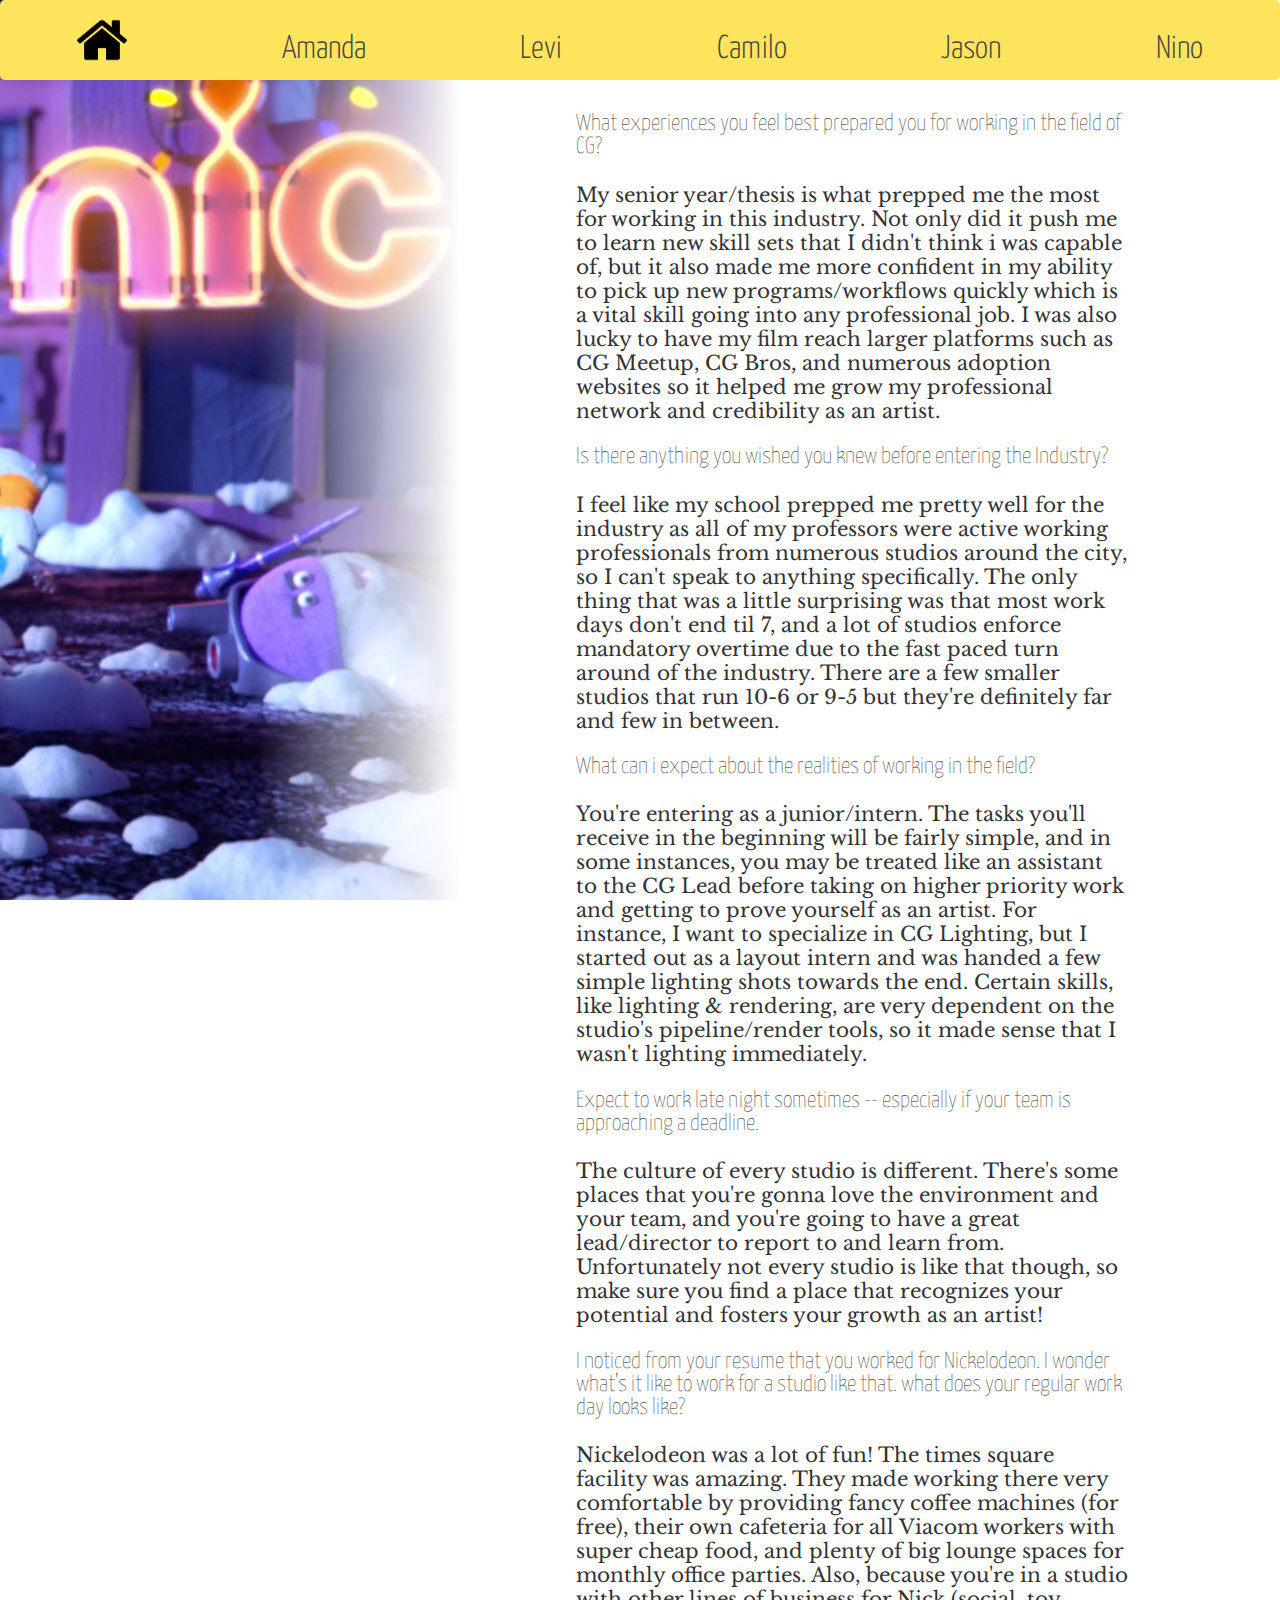
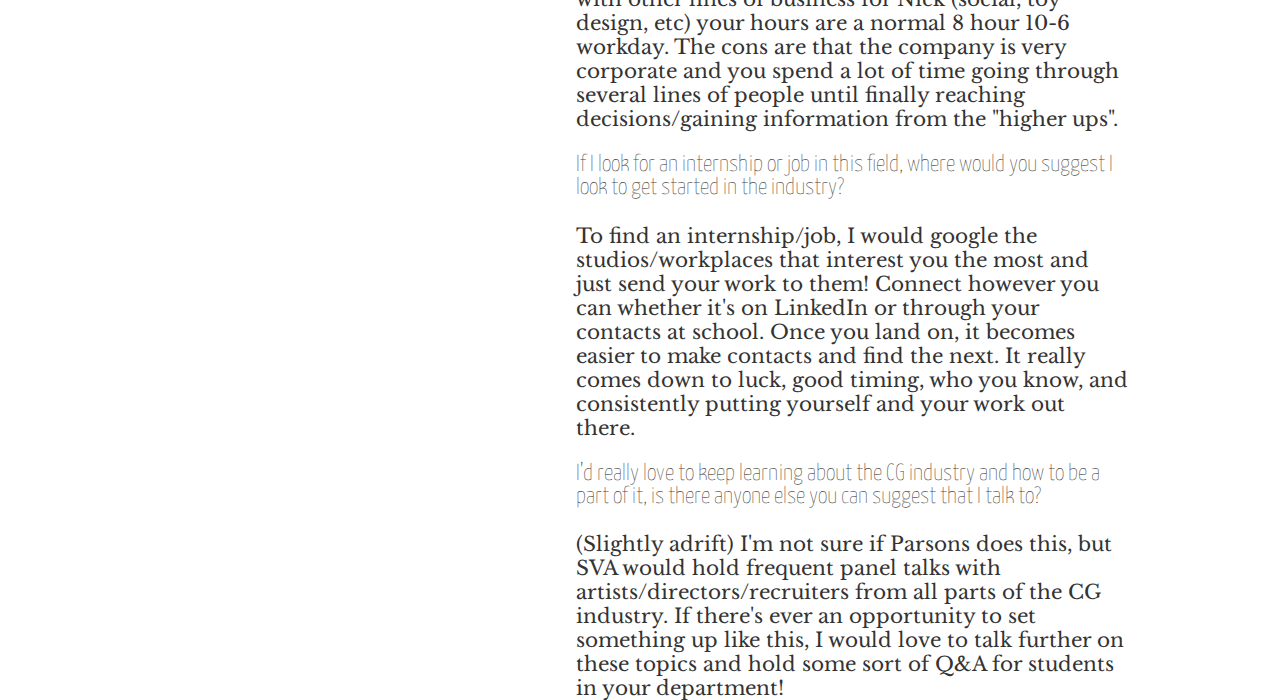
<file: ass_final/amanda.html>
<head>
    <link rel="stylesheet" href="profile.css">
</head>

<body id="amanda">
    <div class="table">
        <a href="index.html"class="home">
        <div class="img">

        </div>
        </a>
        <a href="amanda.html" >
            <h3>Amanda </h3>

        </a>

        <a href="levi.html">
            <h3>Levi </h3>

        </a>

        <a href="camilo.html">
            <h3>Camilo </h3>

        </a>



        <a href="jason.html">
            <h3>Jason </h3>

        </a>
        <a href="nino.html">
            <h3>Nino </h3>

        </a>
    </div>
    <div class="content">

        <div class="image amanda">
            <ul>
                <li>Amanda</li>
                <li> Film</li>
                <li> CG Lighter </li>
                <li>graduated: 2018</li>
            </ul>
        </div>

        <div class="interview">
            <h3>What experiences you feel best prepared you for working in the field of CG? </h3>

            <p>My senior year/thesis is what prepped me the most for working in this industry. Not only did it push me to learn new skill sets that I didn't think i was capable of, but it also made me more confident in my ability to pick up new
                programs/workflows quickly which is a vital skill going into any professional job. I was also lucky to have my film reach larger platforms such as CG Meetup, CG Bros, and numerous adoption websites so it helped me grow my
                professional
                network and credibility as an artist.</p>

            <h3> Is there anything you wished you knew before entering the Industry?</h3>
            <p>I feel like my school prepped me pretty well for the industry as all of my professors were active working professionals from numerous studios around the city, so I can't speak to anything specifically. The only thing that was a little
                surprising was that most work days don't end til 7, and a lot of studios enforce mandatory overtime due to the fast paced turn around of the industry. There are a few smaller studios that run 10-6 or 9-5 but they're definitely far
                and
                few in between.</p>

            <h3>What can i expect about the realities of working in the field?</h3>

            <p>You're entering as a junior/intern. The tasks you'll receive in the beginning will be fairly simple, and in some instances, you may be treated like an assistant to the CG Lead before taking on higher priority work and getting to prove
                yourself as an artist. For instance, I want to specialize in CG Lighting, but I started out as a layout intern and was handed a few simple lighting shots towards the end. Certain skills, like lighting & rendering, are very dependent
                on
                the studio's pipeline/render tools, so it made sense that I wasn't lighting immediately.</p>

            <h3>Expect to work late night sometimes -- especially if your team is approaching a deadline.</h3>

            <p>The culture of every studio is different. There's some places that you're gonna love the environment and your team, and you're going to have a great lead/director to report to and learn from. Unfortunately not every studio is like
                that
                though, so make sure you find a place that recognizes your potential and fosters your growth as an artist!</p>

            <h3>I noticed from your resume that you worked for Nickelodeon. I wonder what’s it like to work for a studio like that. what does your regular work day looks like?</h3>

            <p>Nickelodeon was a lot of fun! The times square facility was amazing. They made working there very comfortable by providing fancy coffee machines (for free), their own cafeteria for all Viacom workers with super cheap food, and plenty
                of
                big lounge spaces for monthly office parties. Also, because you're in a studio with other lines of business for Nick (social, toy design, etc) your hours are a normal 8 hour 10-6 workday. The cons are that the company is very
                corporate
                and you spend a lot of time going through several lines of people until finally reaching decisions/gaining information from the "higher ups".</p>

            <h3>If I look for an internship or job in this field, where would you suggest I look to get started in the industry?</h3>

            <p>To find an internship/job, I would google the studios/workplaces that interest you the most and just send your work to them! Connect however you can whether it's on LinkedIn or through your contacts at school. Once you land on, it
                becomes
                easier to make contacts and find the next. It really comes down to luck, good timing, who you know, and consistently putting yourself and your work out there.</p>

            <h3>I’d really love to keep learning about the CG industry and how to be a part of it, is there anyone else you can suggest that I talk to?</h3>

            <p>(Slightly adrift) I'm not sure if Parsons does this, but SVA would hold frequent panel talks with artists/directors/recruiters from all parts of the CG industry. If there's ever an opportunity to set something up like this, I would
                love
                to talk further on these topics and hold some sort of Q&A for students in your department!</p>
        </div>

    </div>
    <script src="https://ajax.googleapis.com/ajax/libs/jquery/3.4.0/jquery.min.js"></script>
    <script src="arrange.js"></script>
</body>
</file>
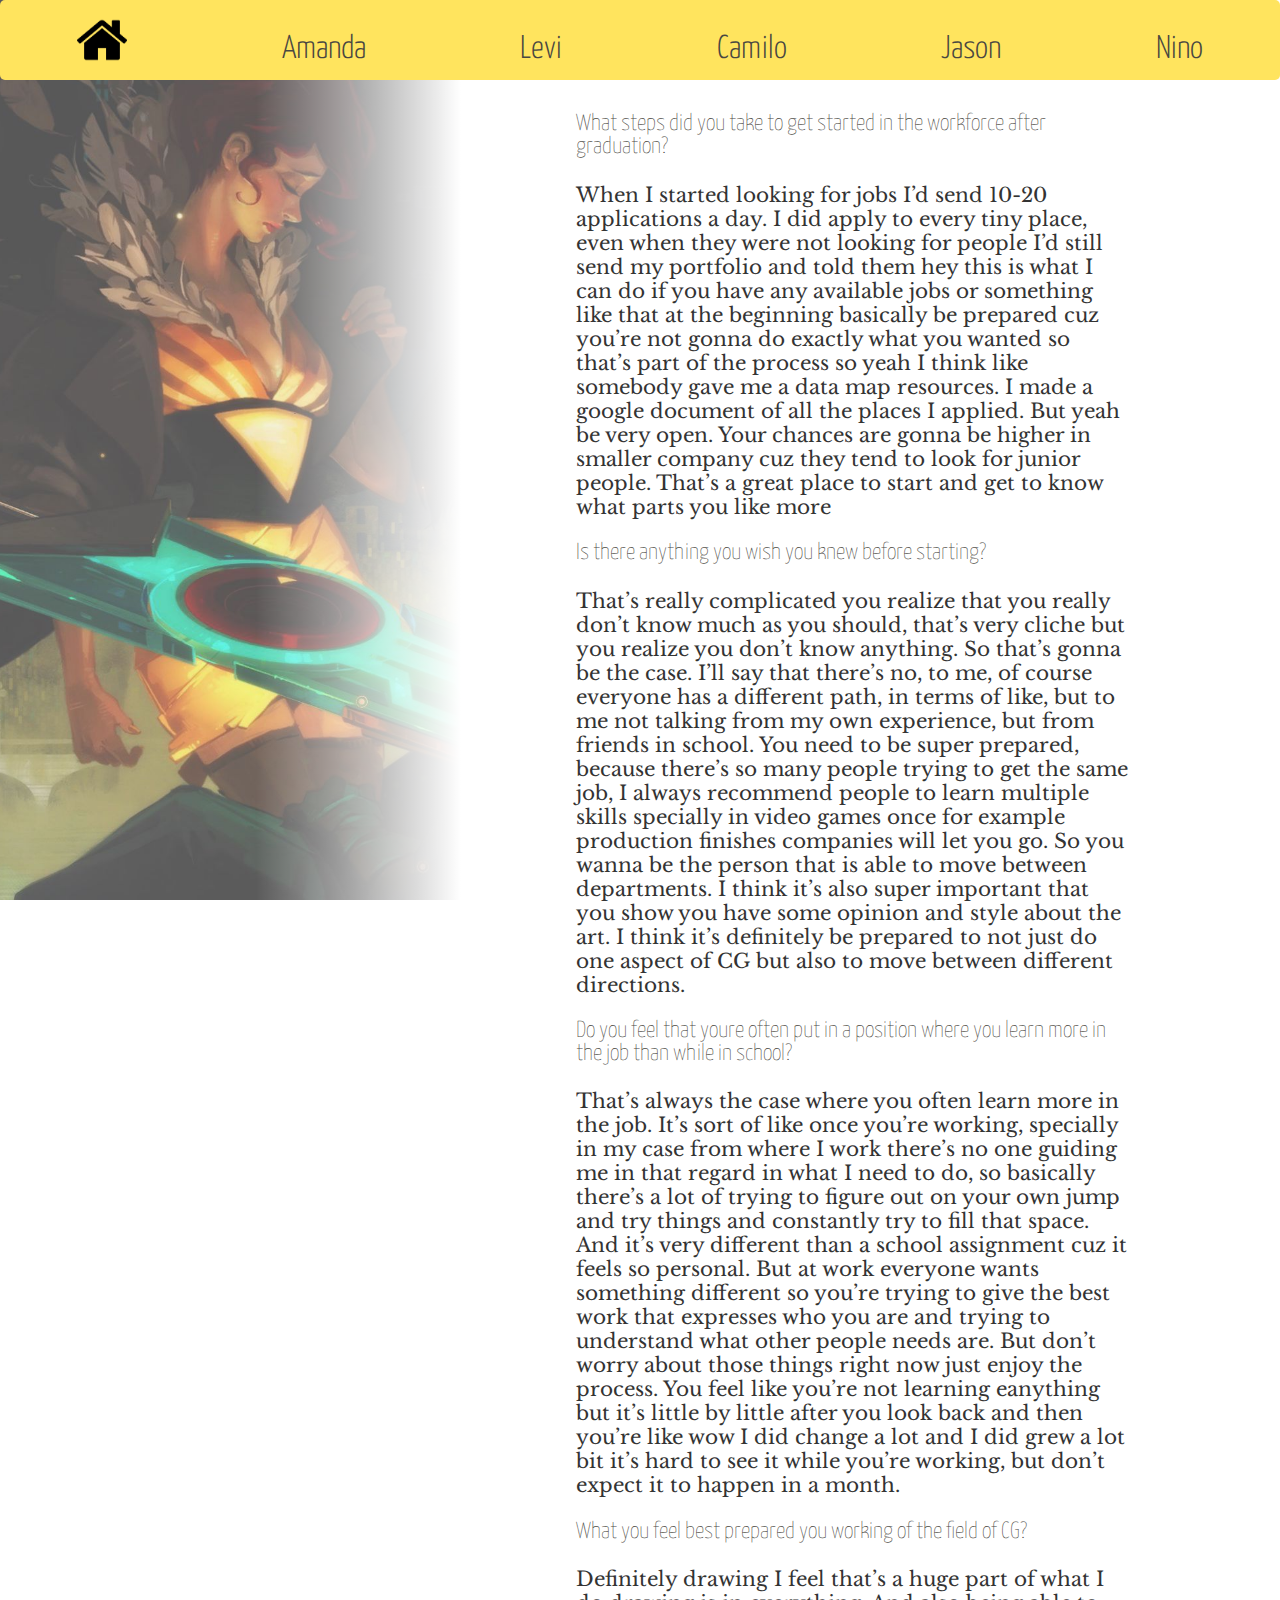
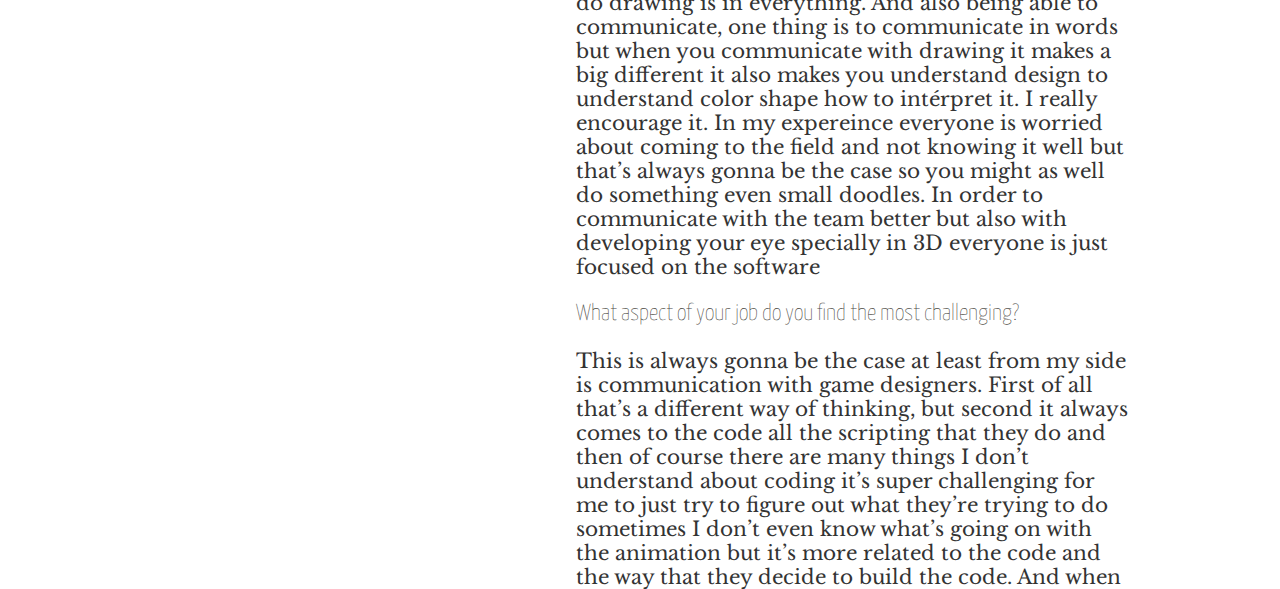
<file: ass_final/camilo.html>
<!DOCTYPE html>
<html lang="en" dir="ltr" >

<head>
    <link rel="stylesheet" href="profile.css">
</head>

<body id="camilo">
    <div class="table">
        <a href="index.html"class="home">
        <div class="img">

        </div>
        </a>
        <a href="amanda.html" >
            <h3>Amanda </h3>

        </a>

        <a href="levi.html">
            <h3>Levi </h3>

        </a>

        <a href="camilo.html">
            <h3>Camilo </h3>

        </a>



        <a href="jason.html">
            <h3>Jason </h3>

        </a>
        <a href="nino.html">
            <h3>Nino </h3>

        </a>
    </div>
    <div class="content">

        <div class="image camilo">
            <ul>
                <li>Camilo</li>
                <li> Video Games </li>
                <li> 3D Artist </li>
                <li>graduated: 2012</li>
            </ul>
        </div>



        <div class="interview">
            <h3>What steps did you take to get started in the workforce after graduation?</h3>
            <p> When I started looking for jobs I’d send 10-20 applications a day. I did apply to every tiny place, even when they were not looking for people I’d still send my portfolio and told them hey this is what I can do if you have any
                available jobs or something like that at the beginning basically be prepared cuz you’re not gonna do exactly what you wanted so that’s part of the process so yeah I think like somebody gave me a data map resources. I made a google
                document of all the places I applied. But yeah be very open. Your chances are gonna be higher in smaller company cuz they tend to look for junior people. That’s a great place to start and get to know what parts you like more
            </p>


            <h3>Is there anything you wish you knew before starting?</h3>

            <p> That’s really complicated you realize that you really don’t know much as you should, that’s very cliche but you realize you don’t know anything. So that’s gonna be the case. I’ll say that there’s no, to me, of course everyone has a
                different path, in terms of like, but to me not talking from my own experience, but from friends in school. You need to be super prepared, because there’s so many people trying to get the same job, I always recommend people to learn
                multiple skills specially in video games once for example production finishes companies will let you go. So you wanna be the person that is able to move between departments. I think it’s also super important that you show you have
                some opinion and style about the art. I think it’s definitely be prepared to not just do one aspect of CG but also to move between different directions.
            </p>
            <h3> Do you feel that youre often put in a position where you learn more in the job than while in school?
            </h3>
            <p> That’s always the case where you often learn more in the job. It’s sort of like once you’re working, specially in my case from where I work there’s no one guiding me in that regard in what I need to do, so basically there’s a lot of
                trying to figure out on your own jump and try things and constantly try to fill that space. And it’s very different than a school assignment cuz it feels so personal. But at work everyone wants something different so you’re trying to
                give the best work that expresses who you are and trying to understand what other people needs are. But don’t worry about those things right now just enjoy the process. You feel like you’re not learning eanything but it’s little by
                little after you look back and then you’re like wow I did change a lot and I did grew a lot bit it’s hard to see it while you’re working, but don’t expect it to happen in a month.
            </p>
            <h3> What you feel best prepared you working of the field of CG?
            </h3>
            <p> Definitely drawing I feel that’s a huge part of what I do drawing is in everything. And also being able to communicate, one thing is to communicate in words but when you communicate with drawing it makes a big different it also makes
                you understand design to understand color shape how to intérpret it. I really encourage it. In my expereince everyone is worried about coming to the field and not knowing it well but that’s always gonna be the case so you might as
                well do something even small doodles. In order to communicate with the team better but also with developing your eye specially in 3D everyone is just focused on the software
            </p>
            <h3> What aspect of your job do you find the most challenging?
            </h3>
            <p>This is always gonna be the case at least from my side is communication with game designers. First of all that’s a different way of thinking, but second it always comes to the code all the scripting that they do and then of course
                there are many things I don’t understand about coding it’s super challenging for me to just try to figure out what they’re trying to do sometimes I don’t even know what’s going on with the animation but it’s more related to the code
                and the way that they decide to build the code. And when </p>
        </div>

    </div>
    <script src="https://ajax.googleapis.com/ajax/libs/jquery/3.4.0/jquery.min.js"></script>
    <script src="arrange.js"></script>
</body>
</html>
</file>
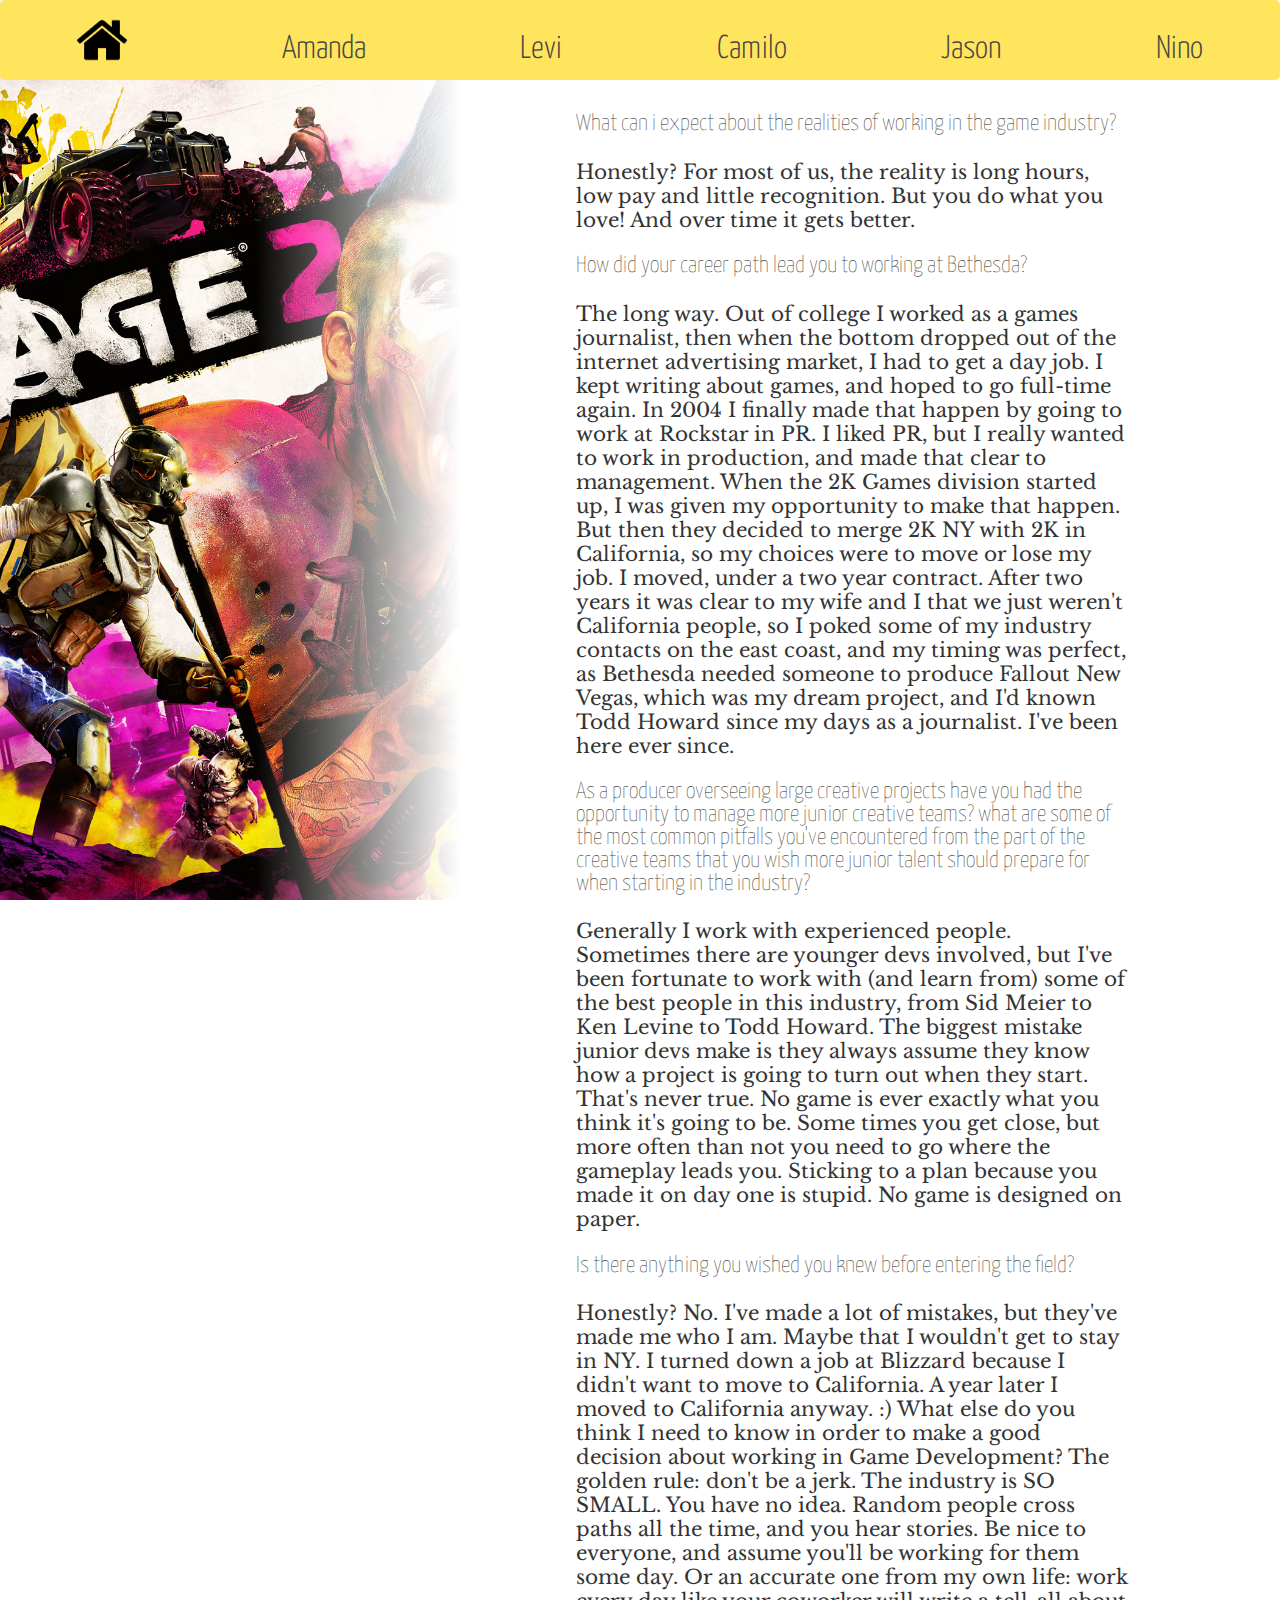
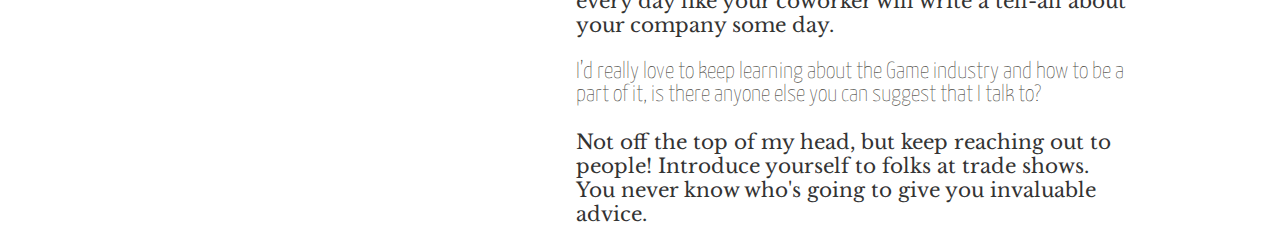
<file: ass_final/jason.html>
<head>
    <link rel="stylesheet" href="profile.css">
</head>
<body id="jason">
    <div class="table">
        <a href="index.html"class="home">
        <div class="img">

        </div>
        </a>
        <a href="amanda.html">
            <h3>Amanda </h3>

        </a>

        <a href="levi.html">
            <h3>Levi </h3>

        </a>

        <a href="camilo.html">
            <h3>Camilo </h3>

        </a>



        <a href="jason.html">
            <h3>Jason </h3>

        </a>
        <a href="nino.html">
            <h3>Nino </h3>

        </a>
    </div>
    <div class="content">
<div class="image jason">
        <ul>
            <li>Jason</li>
            <li>Production</li>
            <li> Senior Producer </li>
            <li>graduated: 2014</li>
        </ul>
</div >

<div class="interview">


            <h3>What can i expect about the realities of working in the game industry?</h3>
            <p>Honestly? For most of us, the reality is long hours, low pay and little recognition. But you do what you love! And over time it gets better. </p>
            <h3>How did your career path lead you to working at Bethesda? </h3>
            <p>The long way. Out of college I worked as a games journalist, then when the bottom dropped out of the internet advertising market, I had to get a day job. I kept writing about games, and hoped to go full-time again. In 2004 I finally
                made that happen by going to work at Rockstar in PR. I liked PR, but I really wanted to work in production, and made that clear to management. When the 2K Games division started up, I was given my opportunity to make that happen. But
                then they decided to merge 2K NY with 2K in California, so my choices were to move or lose my job. I moved, under a two year contract. After two years it was clear to my wife and I that we just weren't California people, so I poked
                some of my industry contacts on the east coast, and my timing was perfect, as Bethesda needed someone to produce Fallout New Vegas, which was my dream project, and I'd known Todd Howard since my days as a journalist. I've been here
                ever since. </p>
            <h3>As a producer overseeing large creative projects have you had the opportunity to manage more junior creative teams? what are some of the most common pitfalls you've encountered from the part of the creative teams that you wish more
                junior talent should prepare for when starting in the industry?</h3>
            <p>Generally I work with experienced people. Sometimes there are younger devs involved, but I've been fortunate to work with (and learn from) some of the best people in this industry, from Sid Meier to Ken Levine to Todd Howard. The
                biggest mistake junior devs make is they always assume they know how a project is going to turn out when they start. That's never true. No game is ever exactly what you think it's going to be. Some times you get close, but more often
                than not you need to go where the gameplay leads you. Sticking to a plan because you made it on day one is stupid. No game is designed on paper. </p>
            <h3>Is there anything you wished you knew before entering the field?</h3>
            <p>Honestly? No. I've made a lot of mistakes, but they've made me who I am. Maybe that I wouldn't get to stay in NY. I turned down a job at Blizzard because I didn't want to move to California. A year later I moved to California anyway.
                :)
                What else do you think I need to know in order to make a good decision about working in Game Development?
                The golden rule: don't be a jerk. The industry is SO SMALL. You have no idea. Random people cross paths all the time, and you hear stories. Be nice to everyone, and assume you'll be working for them some day. Or an accurate one from
                my own life: work every day like your coworker will write a tell-all about your company some day. </p>
            <h3>I’d really love to keep learning about the Game industry and how to be a part of it, is there anyone else you can suggest that I talk to?</h3>
            <p>Not off the top of my head, but keep reaching out to people! Introduce yourself to folks at trade shows. You never know who's going to give you invaluable advice. </p>


    </div>

    </div>
    <script src="https://ajax.googleapis.com/ajax/libs/jquery/3.4.0/jquery.min.js"></script>
    <script src="arrange.js"></script>
</body>
</file>
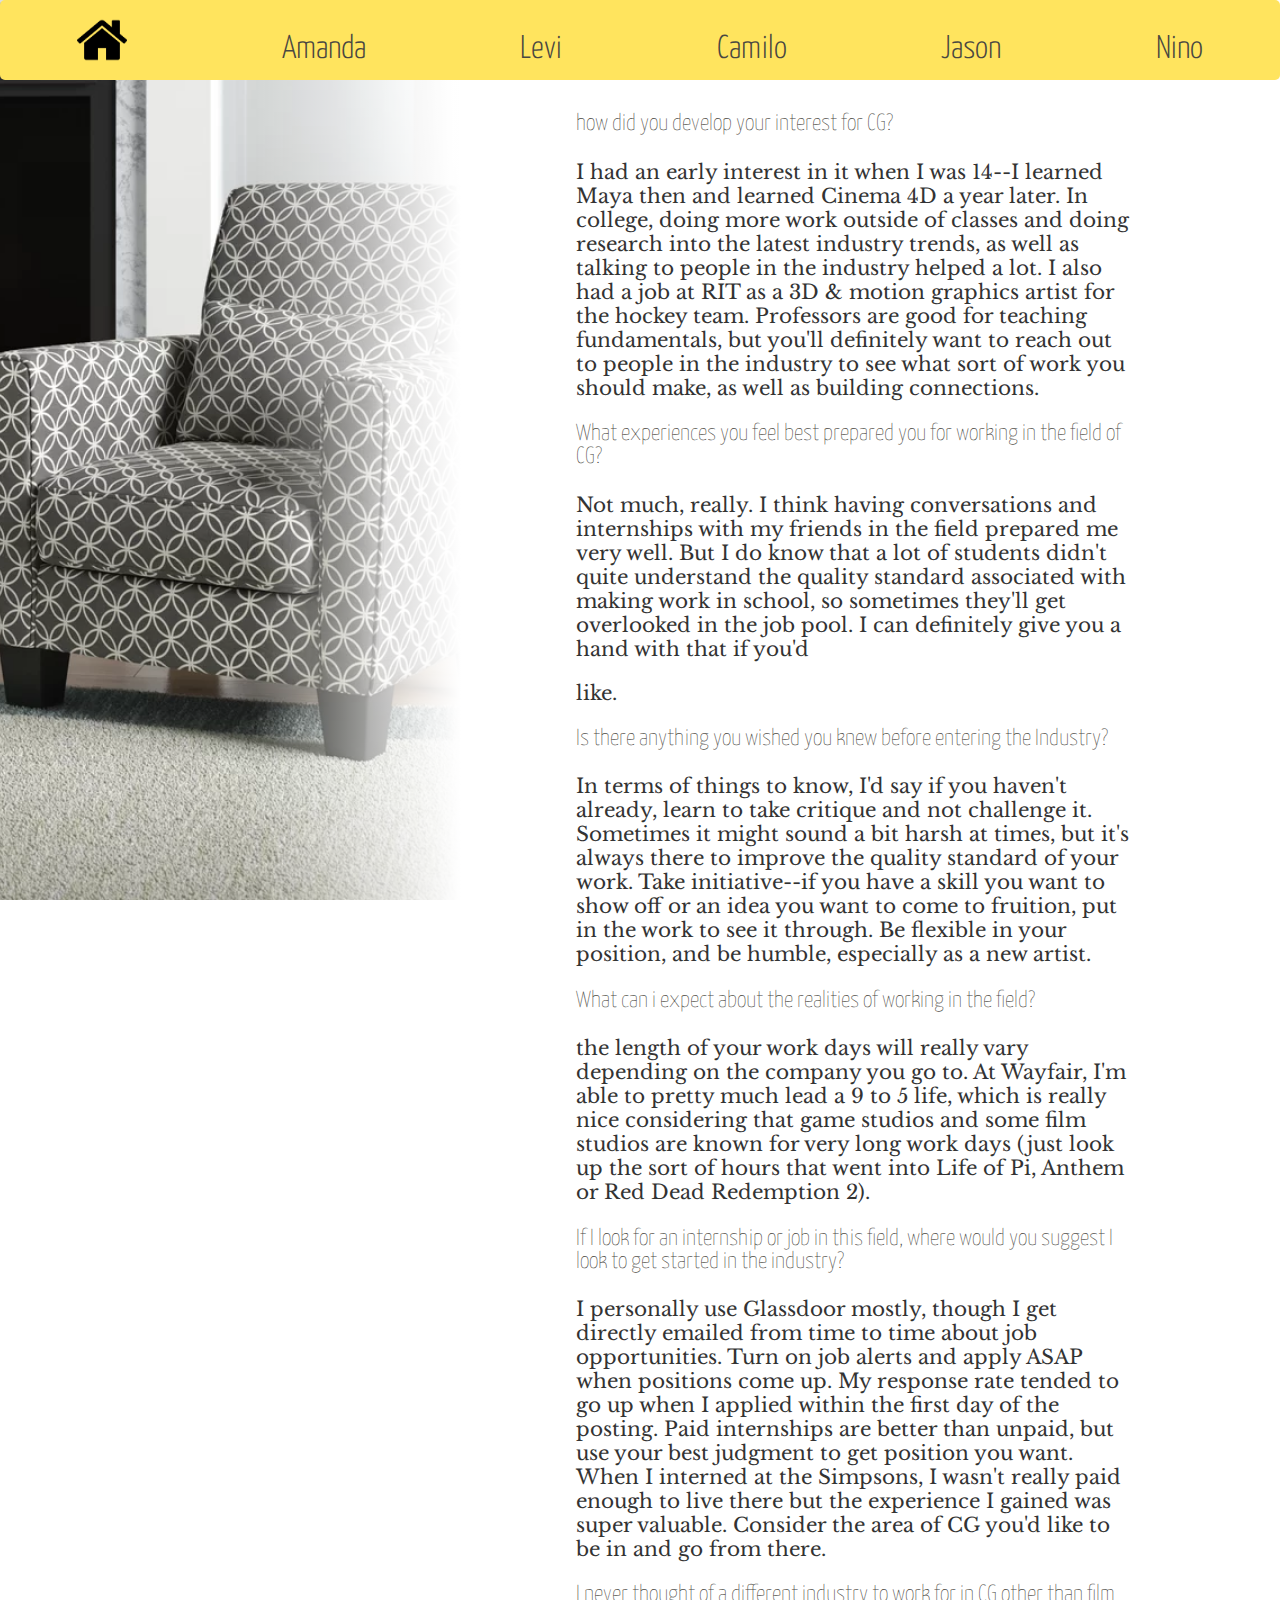
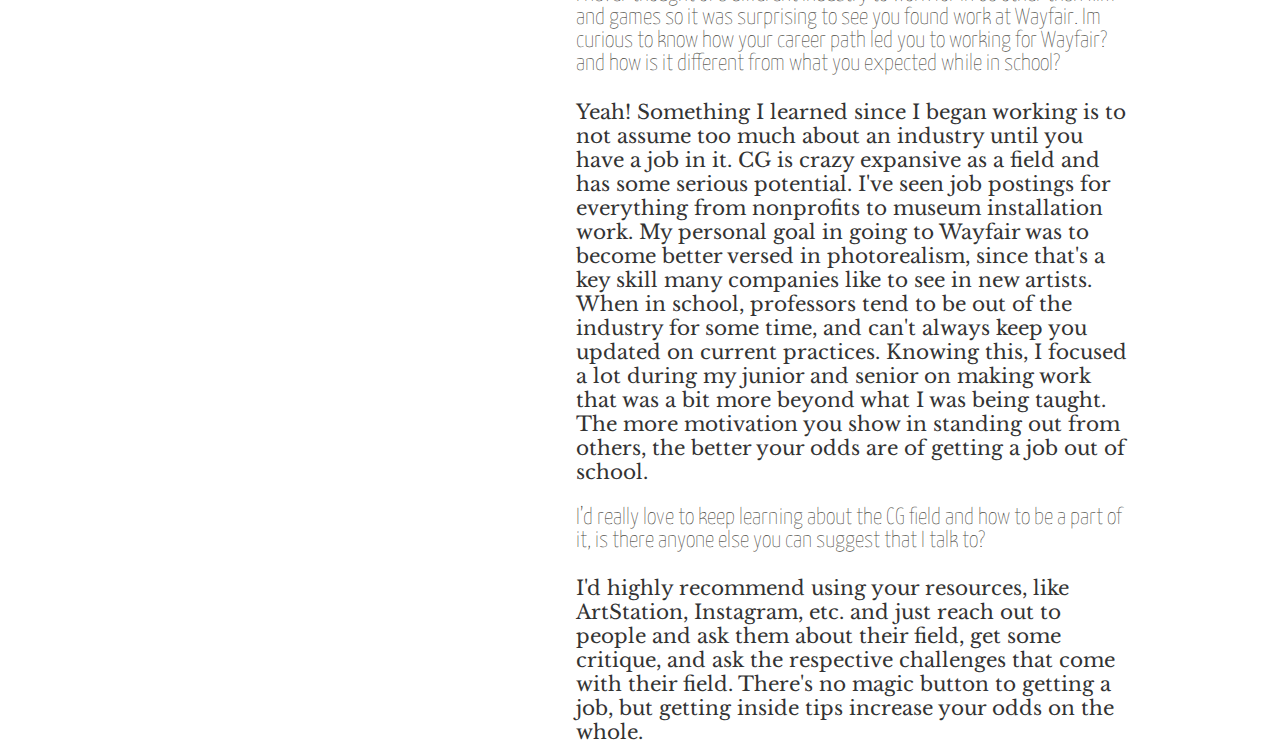
<file: ass_final/levi.html>
<head>
    <link rel="stylesheet" href="profile.css">
</head>
<body id="levi">
    <div class="table">
        <a href="index.html"class="home">
        <div class="img">

        </div>
        </a>
        <a href="amanda.html" >
            <h3>Amanda </h3>

        </a>

        <a href="levi.html">
            <h3>Levi </h3>

        </a>

        <a href="camilo.html">
            <h3>Camilo </h3>

        </a>



        <a href="jason.html">
            <h3>Jason </h3>

        </a>
        <a href="nino.html">
            <h3>Nino </h3>

        </a>
    </div>
    <div class="content">

        <div class="image levi">
            <ul>
                <li>Levi</li>
                <li> C.A.D </li>
                <li> 3D Artist</li>
                <li>graduated: 2018</li>
            </ul>
        </div>


        <div class="interview">

            <h3> how did you develop your interest for CG?
            </h3>
            <p> I had an early interest in it when I was 14--I learned Maya then and learned Cinema 4D a year later. In college, doing more work outside of classes and doing research into the latest industry trends, as well as talking to people in
                the industry helped a lot. I also had a job at RIT as a 3D & motion graphics artist for the hockey team. Professors are good for teaching fundamentals, but you'll definitely want to reach out to people in the industry to see what
                sort of work you should make, as well as building connections.</p>
            <h3>What experiences you feel best prepared you for working in the field of CG?
            </h3>
            <p>Not much, really. I think having conversations and internships with my friends in the field prepared me very well. But I do know that a lot of students didn't quite understand the quality standard associated with making work in
                school, so sometimes they'll get overlooked in the job pool. I can definitely give you a hand with that if you'd</p> like.
            <h3>Is there anything you wished you knew before entering the Industry?</h3>
            <p>In terms of things to know, I'd say if you haven't already, learn to take critique and not challenge it. Sometimes it might sound a bit harsh at times, but it's always there to improve the quality standard of your work. Take
                initiative--if you have a skill you want to show off or an idea you want to come to fruition, put in the work to see it through. Be flexible in your position, and be humble, especially as a new artist. </p>
            <h3>What can i expect about the realities of working in the field?
            </h3>
            <p>the length of your work days will really vary depending on the company you go to. At Wayfair, I'm able to pretty much lead a 9 to 5 life, which is really nice considering that game studios and some film studios are known for very long
                work days (just look up the sort of hours that went into Life of Pi, Anthem or Red Dead Redemption 2).
            </p>

            <h3>If I look for an internship or job in this field, where would you suggest I look to get started in the industry?</h3>
            <p>I personally use Glassdoor mostly, though I get directly emailed from time to time about job opportunities. Turn on job alerts and apply ASAP when positions come up. My response rate tended to go up when I applied within the first day
                of the posting. Paid internships are better than unpaid, but use your best judgment to get position you want. When I interned at the Simpsons, I wasn't really paid enough to live there but the experience I gained was super valuable.
                Consider the area of CG you'd like to be in and go from there.</p>
            <h3>I never thought of a different industry to work for in CG other than film and games so it was surprising to see you found work at Wayfair. Im curious to know how your career path led you to working for Wayfair? and how is it
                different from what you expected while in school?</h3>
            <p>Yeah! Something I learned since I began working is to not assume too much about an industry until you have a job in it. CG is crazy expansive as a field and has some serious potential. I've seen job postings for everything from
                nonprofits to museum installation work. My personal goal in going to Wayfair was to become better versed in photorealism, since that's a key skill many companies like to see in new artists. When in school, professors tend to be out
                of the industry for some time, and can't always keep you updated on current practices. Knowing this, I focused a lot during my junior and senior on making work that was a bit more beyond what I was being taught. The more motivation
                you show in standing out from others, the better your odds are of getting a job out of school.</p>
            <h3> I’d really love to keep learning about the CG field and how to be a part of it, is there anyone else you can suggest that I talk to?</h3>
            <p>I'd highly recommend using your resources, like ArtStation, Instagram, etc. and just reach out to people and ask them about their field, get some critique, and ask the respective challenges that come with their field. There's no magic
                button to getting a job, but getting inside tips increase your odds on the whole.</p>

        </div>

    </div>
    <script src="https://ajax.googleapis.com/ajax/libs/jquery/3.4.0/jquery.min.js"></script>
    <script src="arrange.js"></script>
</body>
</file>
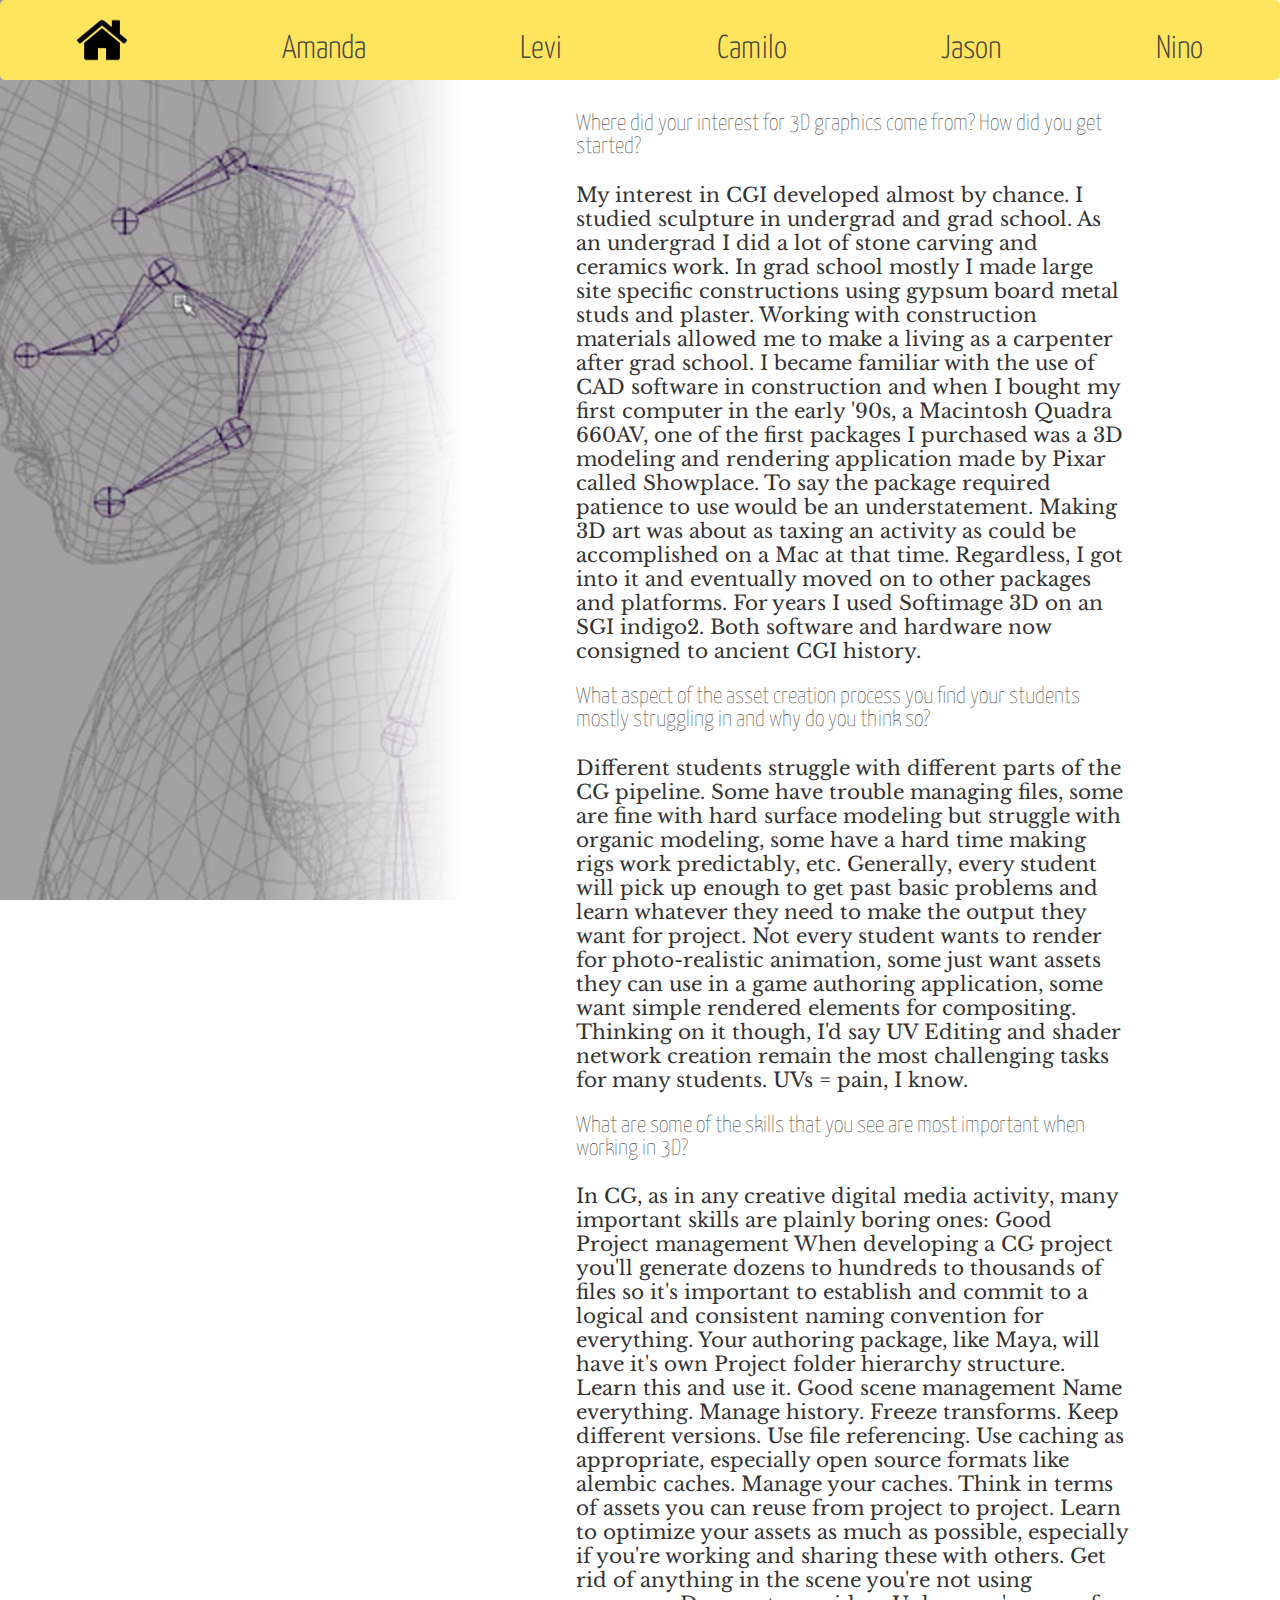
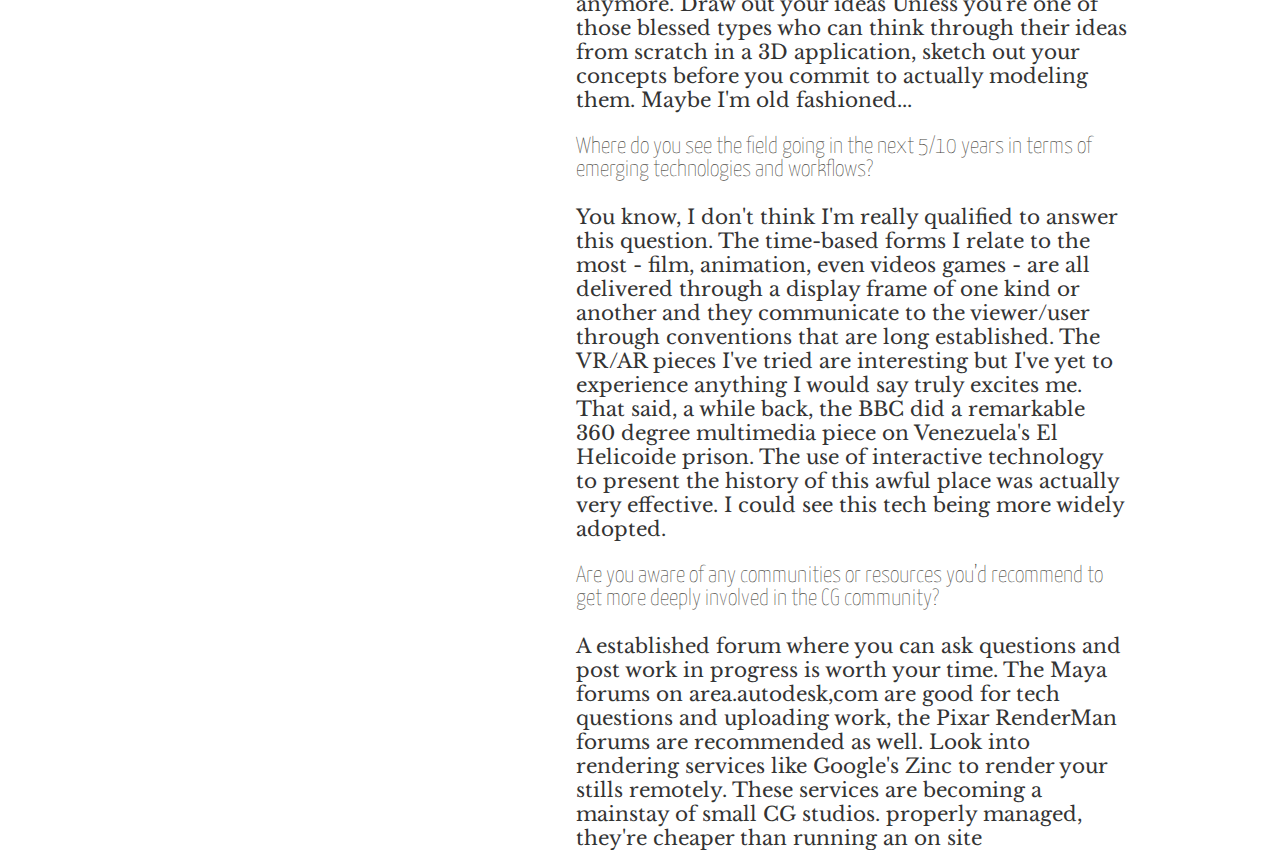
<file: ass_final/nino.html>
<!DOCTYPE html>
<html lang="en" dir="ltr">

<head>
    <link rel="stylesheet" href="profile.css">
</div>

</head>

<body id="nino">
    <div class="table">

        <a href="index.html"class="home">
        <div class="img">

        </div>
        </a>
        <a href="amanda.html">
            <h3>Amanda </h3>

        </a>

        <a href="levi.html">
            <h3>Levi </h3>

        </a>

        <a href="camilo.html">
            <h3>Camilo </h3>

        </a>



        <a href="jason.html">
            <h3>Jason </h3>

        </a>
        <a href="nino.html">
            <h3>Nino </h3>
        </a>
    </div>
    <div class="content">

        <div class="image nino">
            <ul>
                <li>Nino</li>
                <li> Education </li>
                <li> Full-Time Faculty </li>
                <li>graduated: 1995</li>
            </ul>


        </div>



        <div class="interview">
            <h3> Where did your interest for 3D graphics come from? How did you get started?</h3>

            <p>My interest in CGI developed almost by chance. I studied sculpture in undergrad and grad school. As an undergrad I did a lot of stone carving and ceramics work. In grad school mostly I made large site specific constructions using
                gypsum board metal studs and plaster. Working with construction materials allowed me to make a living as a carpenter after grad school. I became familiar with the use of CAD software in construction and when I bought my first
                computer in the early '90s, a Macintosh Quadra 660AV, one of the first packages I purchased was a 3D modeling and rendering application made by Pixar called Showplace. To say the package required patience to use would be an
                understatement. Making 3D art was about as taxing an activity as could be accomplished on a Mac at that time. Regardless, I got into it and eventually moved on to other packages and platforms. For years I used Softimage 3D on an SGI
                indigo2. Both software and hardware now consigned to ancient CGI history.</p>


            <h3>What aspect of the asset creation process you find your students mostly struggling in and why do you think so?</h3>

            <p>Different students struggle with different parts of the CG pipeline. Some have trouble managing files, some are fine with hard surface modeling but struggle with organic modeling, some have a hard time making rigs work predictably,
                etc. Generally, every student will pick up enough to get past basic problems and learn whatever they need to make the output they want for project. Not every student wants to render for photo-realistic animation, some just want
                assets they can use in a game authoring application, some want simple rendered elements for compositing.
                Thinking on it though, I'd say UV Editing and shader network creation remain the most challenging tasks for many students. UVs = pain, I know.</p>

            <h3>What are some of the skills that you see are most important when working in 3D? </h3>

            <p>In CG, as in any creative digital media activity, many important skills are plainly boring ones:

                Good Project management
                When developing a CG project you'll generate dozens to hundreds to thousands of files so it's important to establish and commit to a logical and consistent naming convention for everything.
                Your authoring package, like Maya, will have it's own Project folder hierarchy structure. Learn this and use it.

                Good scene management
                Name everything. Manage history. Freeze transforms. Keep different versions. Use file referencing. Use caching as appropriate, especially open source formats like alembic caches. Manage your caches.
                Think in terms of assets you can reuse from project to project.
                Learn to optimize your assets as much as possible, especially if you're working and sharing these with others. Get rid of anything in the scene you're not using anymore.

                Draw out your ideas
                Unless you're one of those blessed types who can think through their ideas from scratch in a 3D application, sketch out your concepts before you commit to actually modeling them. Maybe I'm old fashioned...
            </p>
            <h3>
                Where do you see the field going in the next 5/10 years in terms of emerging technologies and workflows?</h3>

            <p> You know, I don't think I'm really qualified to answer this question. The time-based forms I relate to the most - film, animation, even videos games - are all delivered through a display frame of one kind or another and they
                communicate to the viewer/user through conventions that are long established. The VR/AR pieces I've tried are interesting but I've yet to experience anything I would say truly excites me. That said, a while back, the BBC did a
                remarkable 360 degree multimedia piece on Venezuela's El Helicoide prison. The use of interactive technology to present the history of this awful place was actually very effective. I could see this tech being more widely adopted.
            </p>

            <h3> Are you aware of any communities or resources you’d recommend to get more deeply involved in the CG community?</h3>

            <p>A established forum where you can ask questions and post work in progress is worth your time. The Maya forums on area.autodesk,com are good for tech questions and uploading work, the Pixar RenderMan forums are recommended as well.
                Look into rendering services like Google's Zinc to render your stills remotely. These services are becoming a mainstay of small CG studios. properly managed, they're cheaper than running an on site
            </p>
        </div>

        <script src="https://ajax.googleapis.com/ajax/libs/jquery/3.4.0/jquery.min.js"></script>
        <script src="arrange.js"></script>
</body>

</html>
</file>
<file: ass_final/profile.css>
@import url('https://fonts.googleapis.com/css?family=Libre+Baskerville|Ubuntu|Yanone+Kaffeesatz:200');

body
{
    background-color: white;
    margin:0;
    /* overflow: hidden; */
}
a{
        text-decoration: none;
}
h3
{
    font-family: 'Yanone Kaffeesatz', sans-serif;
    font-weight: lighter;
    color: #494741;
}

.home
{
margin-top: 5px;


}
.img
{
margin:10px auto 0 auto;
    width: 50px;
    height: 50px;
    background-size: cover;
        background-repeat: no-repeat;
        background-position:center;
    background-image: url(img/icon.png);


}

@media (max-width:729px) {


    .camilo
    {
            background: linear-gradient( transparent 50%, white 90% ),  url("img/camilo.jpg");
    }
    .levi
    {
            background: linear-gradient( transparent 50%, white 90% ),  url("img/levi.jpg");
    }
    .amanda
    {
            background: linear-gradient( transparent 50%, white 90% ),  url("img/amanda.jpeg");

    }
    .jason
    {
            background: linear-gradient( transparent 50%, white 90% ),  url("img/jason.jpg");
    }
    .nino
    {
            background: linear-gradient( transparent 50%, white 90% ),  url("img/nino.png");
    }
    .content{
        margin-top: 80px;
    }
    .table{
position: fixed;
top:0;
z-index: 1;
        display: flex;
        justify-content: space-around;
        margin:0;
        width: 100vw;
        height: 80px;
        border-radius: 5px;
        background-color:#ffe45e;
    }
    .table h3
    {


            font-family: 'Yanone Kaffeesatz', sans-serif;
            font-size: 1.5em;
            font-weight: 300;
            color: #494741;

    }
    .image
    {
    background-size: cover;
        background-repeat: no-repeat;
        background-position: center;
    width:100vw;
    height:600px;
    margin: 0;
    }
    ul
    {
        position: relative;

         box-shadow: 0 30px 20px -20px black;
    background-color: #ffe45e;
    padding: 20px 20px 20px 50px;
    text-align: right;

        font-size: 1.9em;
        font-family: 'Yanone Kaffeesatz', sans-serif;
        font-weight: lighter;
        color: #494741;
        list-style: none;
    }

    .interview
    {
        font-family: 'Libre Baskerville', serif;
      font-size: 20px;
margin: 0 20px;
     color: #333333;

    }

}


@media (min-width :730px) {


.content
{
    display: flex;
    /* justify-content: space-between; */

}

.camilo
{
        background: linear-gradient( to right,transparent 50%, white 90% ),  url("img/camilo.jpg");

}
.levi
{
        background: linear-gradient( to right,transparent 50%, white 90% ),  url("img/levi.jpg");

}
.amanda
{
        background: linear-gradient( to right,transparent 50%, white 90% ),  url("img/amanda.jpeg");


}
.jason
{
        background: linear-gradient( to right,transparent 50%, white 90% ),  url("img/jason.jpg");

}
.nino
{
        background: linear-gradient( to right,transparent 50%, white 90% ),  url("img/nino.png");


}

.image
{
position: fixed;

background-size: cover;
    background-repeat: no-repeat;
    background-position: center;
    width: 40vw;
height: 100vh;
}



.interview
{
    font-family: 'Libre Baskerville', serif;
  font-size: 20px;
margin-left: 45%;
margin-top: 90px;
margin-right: 20px;
 color: #333333;
    /* background-color: red; */
    max-width: 553px;
    height: 100vh;
}


ul
{
     box-shadow: 0 30px 20px -20px black;
display: inline-block;
background-color: #ffe45e;
/* border-radius: 20px; */
padding: 20px 20px 20px 50px;
text-align: right;
    position: fixed;
    top: 65%;
    font-size: 2.063em;
    font-family: 'Yanone Kaffeesatz', sans-serif;
    font-weight: lighter;
    color: #494741;
    list-style: none;
}
.table{
position: fixed;
z-index: 1;
    justify-content: space-around;

    width: 100vw;
    height: 80px;
    border-radius: 5px;
    display: flex;
    background-color:#ffe45e;
}
.table h3
{


        font-family: "Yanone Kaffeesatz", sans-serif;
        font-size: 2.063em;
        font-weight: 300;
        color: #494741;

}

.img
{
margin:10px auto 0 auto;
    width: 50px;
    height: 50px;
    background-size: cover;
        background-repeat: no-repeat;
        background-position:center;
    background-image: url(img/icon.png);


}





}
</file>
